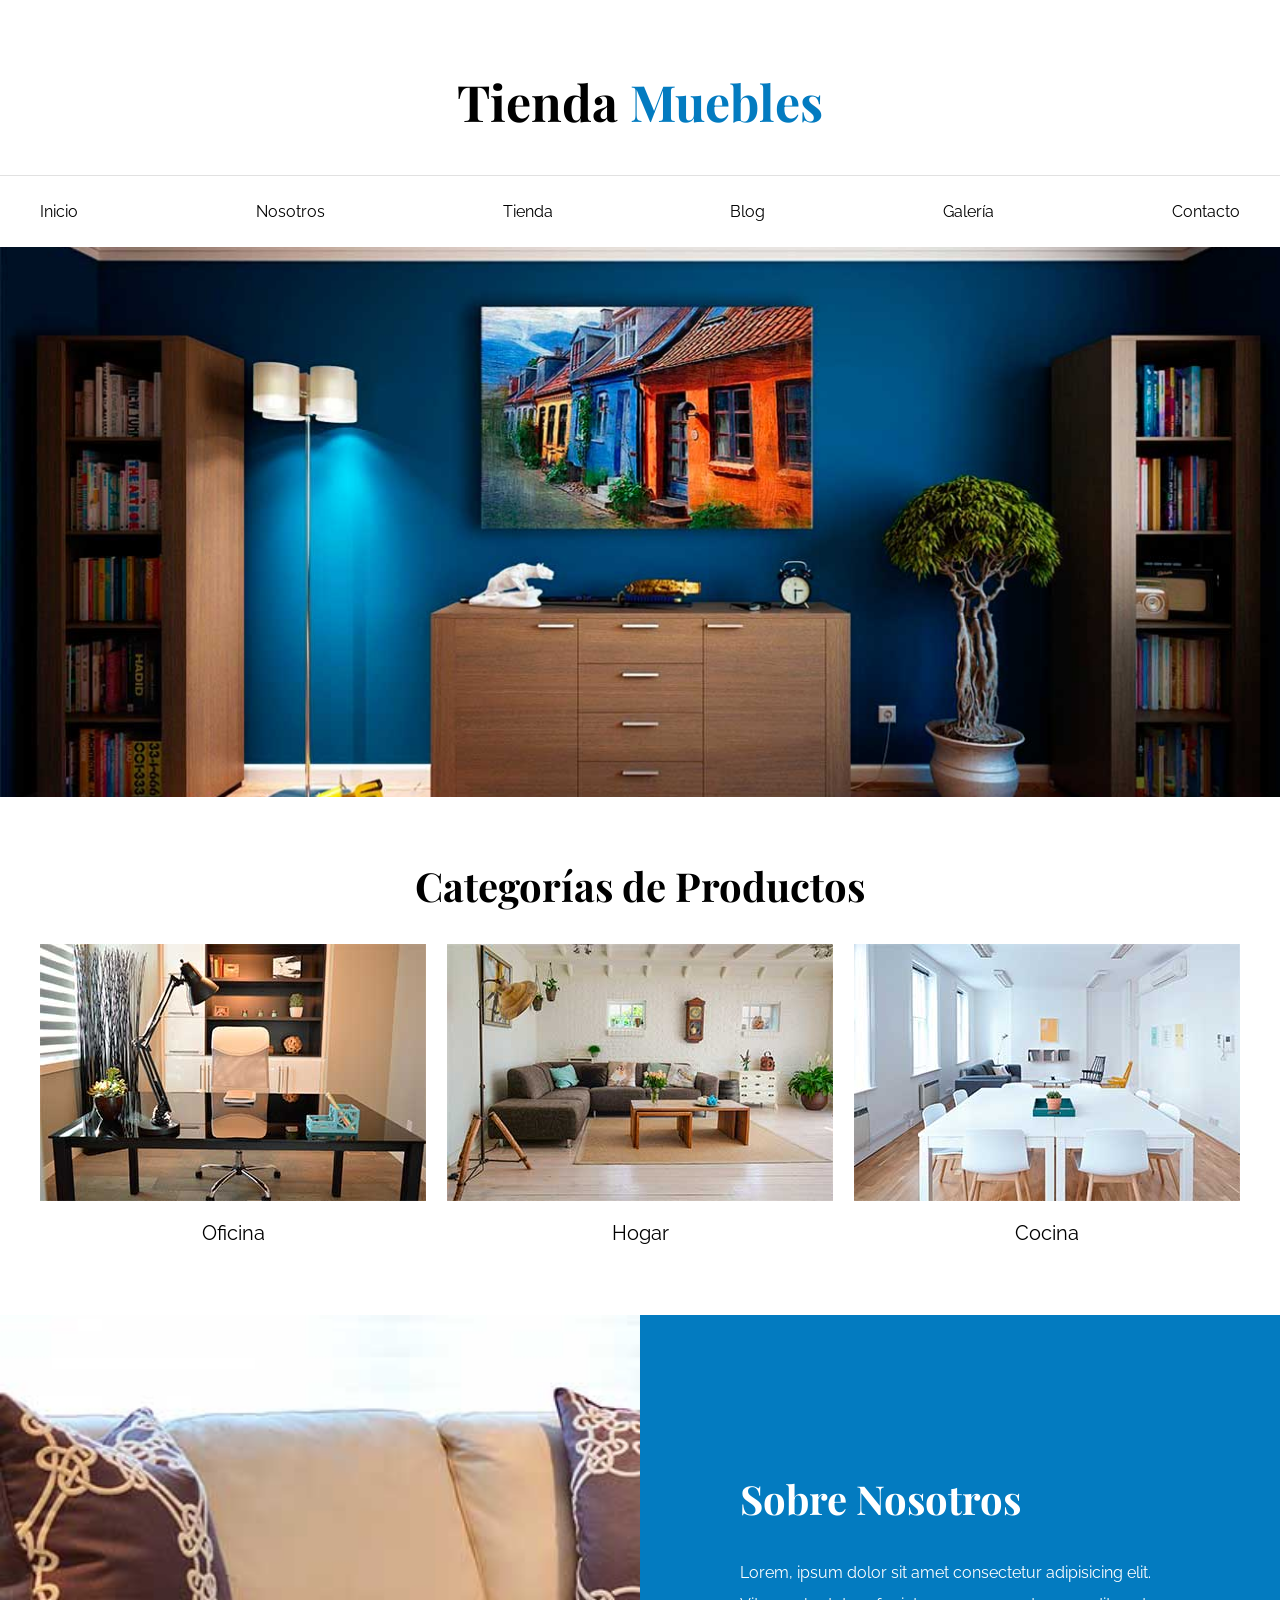
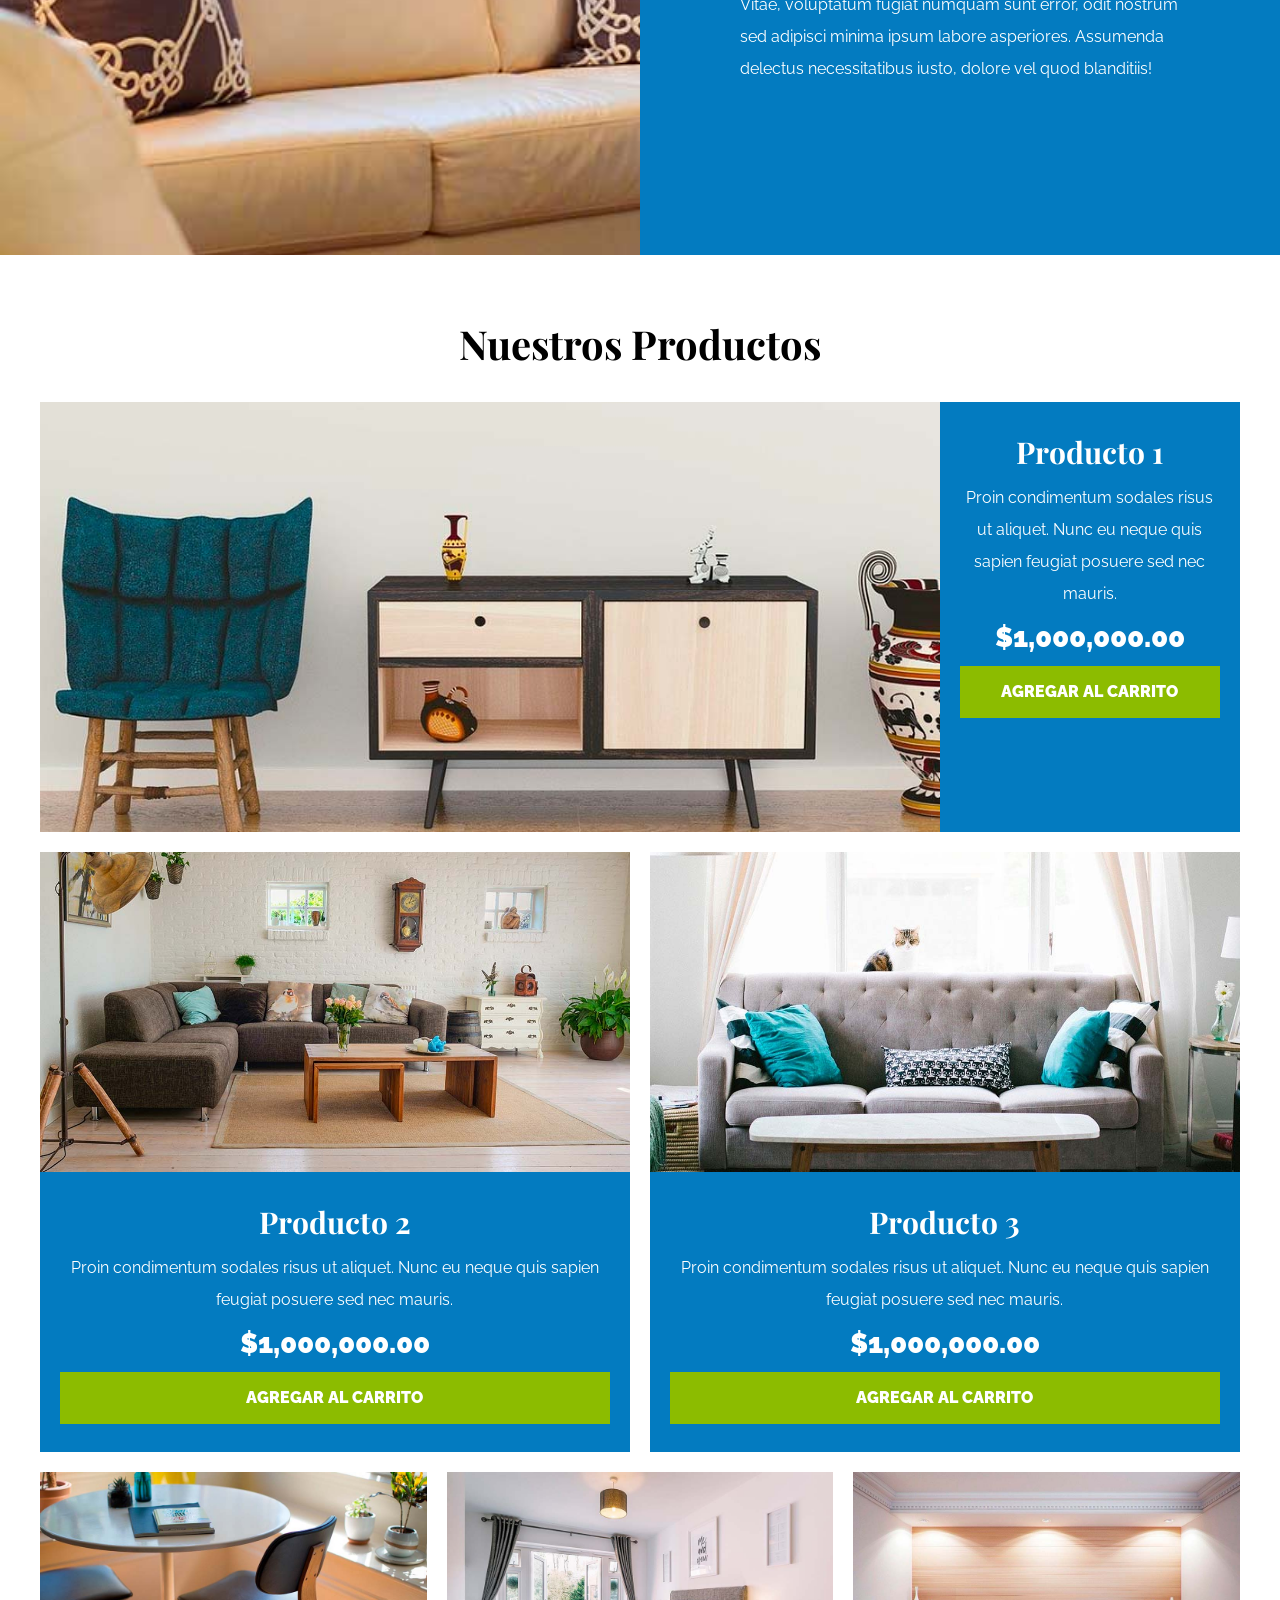
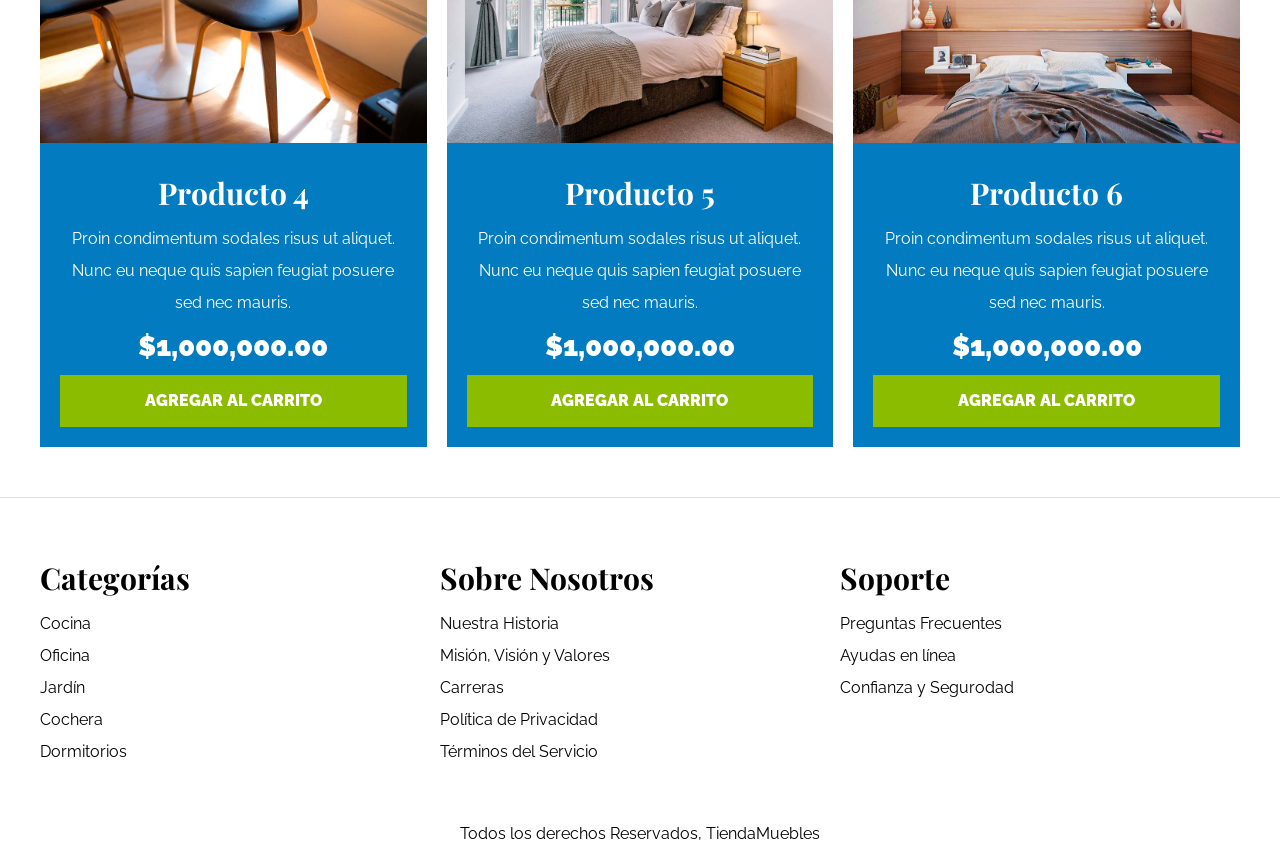
<file: index.html>
<!DOCTYPE html>
<html lang="en">
<head>
    <meta charset="UTF-8">
    <meta name="viewport" content="width=device-width, initial-scale=1.0">
    <link rel="stylesheet" href="style.css">

    <link rel="preconnect" href="https://fonts.googleapis.com">
    <link rel="preconnect" href="https://fonts.gstatic.com" crossorigin>
    <link href="https://fonts.googleapis.com/css2?family=Playfair+Display:ital,wght@0,400..900;1,400..900&family=Raleway:ital,wght@0,100..900;1,100..900&display=swap" rel="stylesheet">

    <link rel="icon" type="image/x-icon" href="img/favicon.ico">
    <title>Ecommerce - Home</title>
</head>
<body>
    <header>
        <div class="nombre-pagina">
            <h1>Tienda <span class="blue-text">Muebles</span></h1>
        </div>
    </header>
    <div class="b-navegacion">
        <nav>
            <ul>
                <li class="list"><a class="link" href="#">Inicio</a></li>
                <li class="list"><a class="link" href="./pages/nosotros.html">Nosotros</a></li>
                <li class="list"><a class="link" href="./pages/tienda.html">Tienda</a></li>
                <li class="list"><a class="link" href="./pages/blog.html">Blog</a></li>
                <li class="list"><a class="link" href="./pages/galeria.html">Galería</a></li>
                <li class="list"><a class="link" href="./pages/contacto.html">Contacto</a></li>
            </ul>
        </nav>
    </div>

    <div class="banner-principal">
    </div>

    <section class="seccion">
        <h2>Categorías de Productos</h2>
        <div class="categorias">
            <div class="categoria-item">
                <img src="./img/categoria1.jpg" alt="">
                <a class="link" href="#">Oficina</a>
            </div>
            <div class="categoria-item">
                <img src="./img/categoria2.jpg" alt="">
                <a class="link" href="#">Hogar</a>
            </div>
            <div class="categoria-item">
                <img src="./img/categoria3.jpg" alt="">
                <a class="link" href="#">Cocina</a>
            </div>
        </div>
    </section>

    <section class="seccion-nosotros">
        <div></div>
        <div class="sobre-nosotros">
            <div class="sobre-nosotros-texto">
                <h2>Sobre Nosotros</h2>
                <p>Lorem, ipsum dolor sit amet consectetur adipisicing elit. Vitae, voluptatum fugiat numquam sunt error, odit nostrum sed adipisci minima ipsum labore asperiores. Assumenda delectus necessitatibus iusto, dolore vel quod blanditiis!</p>
            </div>
        </div>
    </section>

    <section class="seccion">
        <h2>Nuestros Productos</h2>
        <div class="productos">
            <div class="product-1 product-hor">
                <img src="./img/producto1.jpg" alt="">
                <div class="blue-box">
                    <h3>Producto 1</h3>
                    <p>Proin condimentum sodales risus ut aliquet. Nunc eu neque quis sapien feugiat posuere sed nec mauris.</p>
                    <p class="precio">$1,000,000.00</p>
                    <a class="link agregar-carrito-btn" href="#">AGREGAR AL CARRITO</a>
                </div>
            </div>

            <div class="product-2 product-ver">
                <div class="img-prod">
                    <img src="./img/producto2.jpg" alt="">
                </div>

                <div class="blue-box">
                    <h3>Producto 2</h3>
                    <p>Proin condimentum sodales risus ut aliquet. Nunc eu neque quis sapien feugiat posuere sed nec mauris.</p>
                    <p class="precio">$1,000,000.00</p>
                    <a class="link agregar-carrito-btn" href="#">AGREGAR AL CARRITO</a>
                </div>
            </div>

            <div class="product-3 product-ver">
                <div>
                    <img src="./img/producto3.jpg" alt="">
                </div>

                <div class="blue-box">
                    <h3>Producto 3</h3>
                    <p>Proin condimentum sodales risus ut aliquet. Nunc eu neque quis sapien feugiat posuere sed nec mauris.</p>
                    <p class="precio">$1,000,000.00</p>
                    <a class="link agregar-carrito-btn" href="#">AGREGAR AL CARRITO</a>
                </div>
            </div>

            <div class="product-4">
                <div>
                    <img src="./img/producto4.jpg" alt="">
                </div>

                <div class="blue-box">
                    <h3>Producto 4</h3>
                    <p>Proin condimentum sodales risus ut aliquet. Nunc eu neque quis sapien feugiat posuere sed nec mauris.</p>
                    <p class="precio">$1,000,000.00</p>
                    <a class="link agregar-carrito-btn" href="#">AGREGAR AL CARRITO</a>
                </div>
            </div>

            <div class="product-5">
                <div>
                    <img src="./img/producto5.jpg" alt="">
                </div>
                <div class="blue-box">
                    <h3>Producto 5</h3>
                    <p>Proin condimentum sodales risus ut aliquet. Nunc eu neque quis sapien feugiat posuere sed nec mauris.</p>
                    <p class="precio">$1,000,000.00</p>
                    <a class="link agregar-carrito-btn" href="#">AGREGAR AL CARRITO</a>
                </div>
            </div>
            
            <div class="product-6">
                <div>
                    <img src="./img/producto6.jpg" alt="">
                </div>
                <div class="blue-box">
                    <h3>Producto 6</h3>
                    <p>Proin condimentum sodales risus ut aliquet. Nunc eu neque quis sapien feugiat posuere sed nec mauris.</p>
                    <p class="precio">$1,000,000.00</p>
                    <a class="link agregar-carrito-btn" href="#">AGREGAR AL CARRITO</a>
                </div>
            </div>
        </div>
    </section>

    <footer>
        <div>
            <div>
                <h3>Categorías</h3>
                <ul>
                    <li class="list"><a class="link" href="#">Cocina</a></li>
                    <li class="list"><a class="link" href="#">Oficina</a></li>
                    <li class="list"><a class="link" href="#">Jardín</a></li>
                    <li class="list"><a class="link" href="#">Cochera</a></li>
                    <li class="list"><a class="link" href="#">Dormitorios</a></li>
                </ul>
            </div>
            <div>
                <h3>Sobre Nosotros</h3>
                <ul>
                    <li class="list"><a class="link" href="#">Nuestra Historia</a></li>
                    <li class="list"><a class="link" href="#">Misión, Visión y Valores</a></li>
                    <li class="list"><a class="link" href="#">Carreras</a></li>
                    <li class="list"><a class="link" href="#">Política de Privacidad</a></li>
                    <li class="list"><a class="link" href="#">Términos del Servicio</a></li>
                </ul>
            </div>
            <div>
                <h3>Soporte</h3>
                <ul>
                    <li class="list"><a class="link" href="#">Preguntas Frecuentes</a></li>
                    <li class="list"><a class="link" href="#">Ayudas en línea</a></li>
                    <li class="list"><a class="link" href="#">Confianza y Segurodad</a></li>
                </ul>
            </div>
        </div>
        <div class="rights">
            <p>Todos los derechos Reservados, TiendaMuebles</p>
        </div>
    </footer>
</body>
</html>
</file>
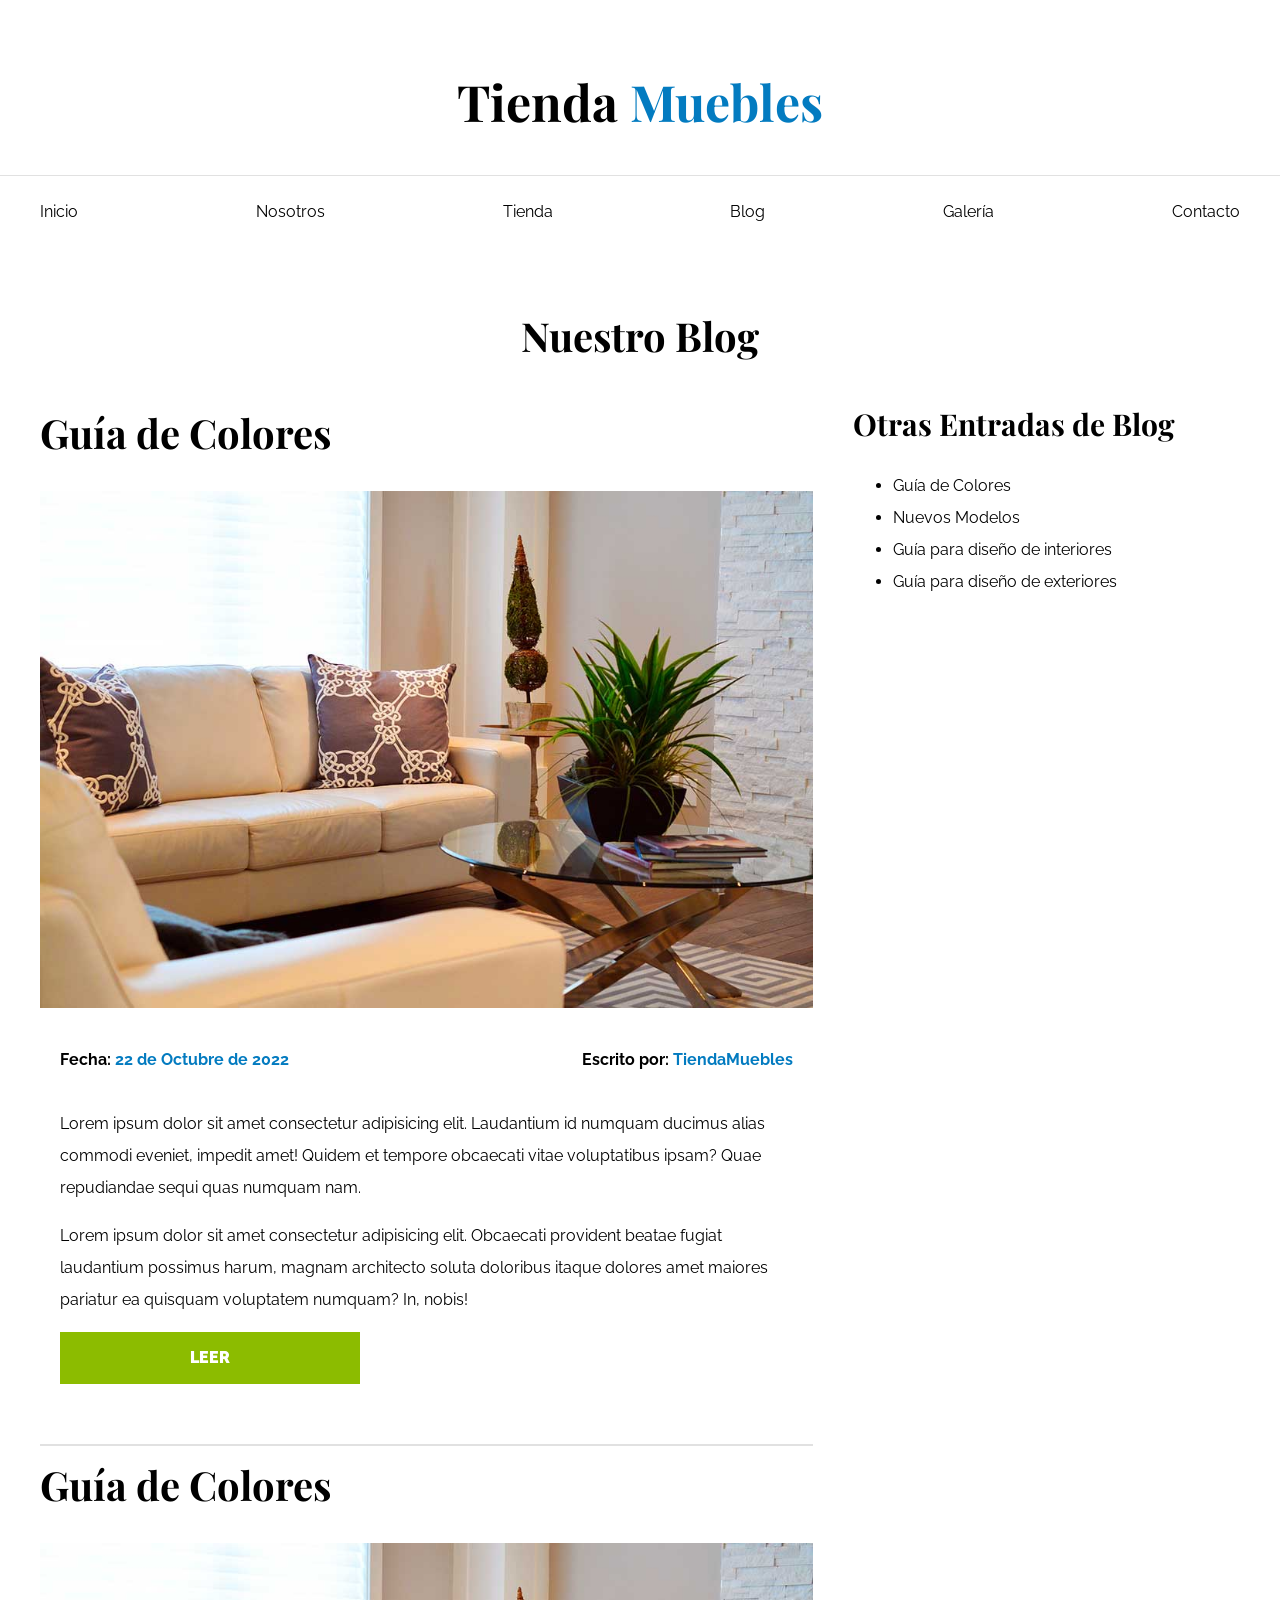
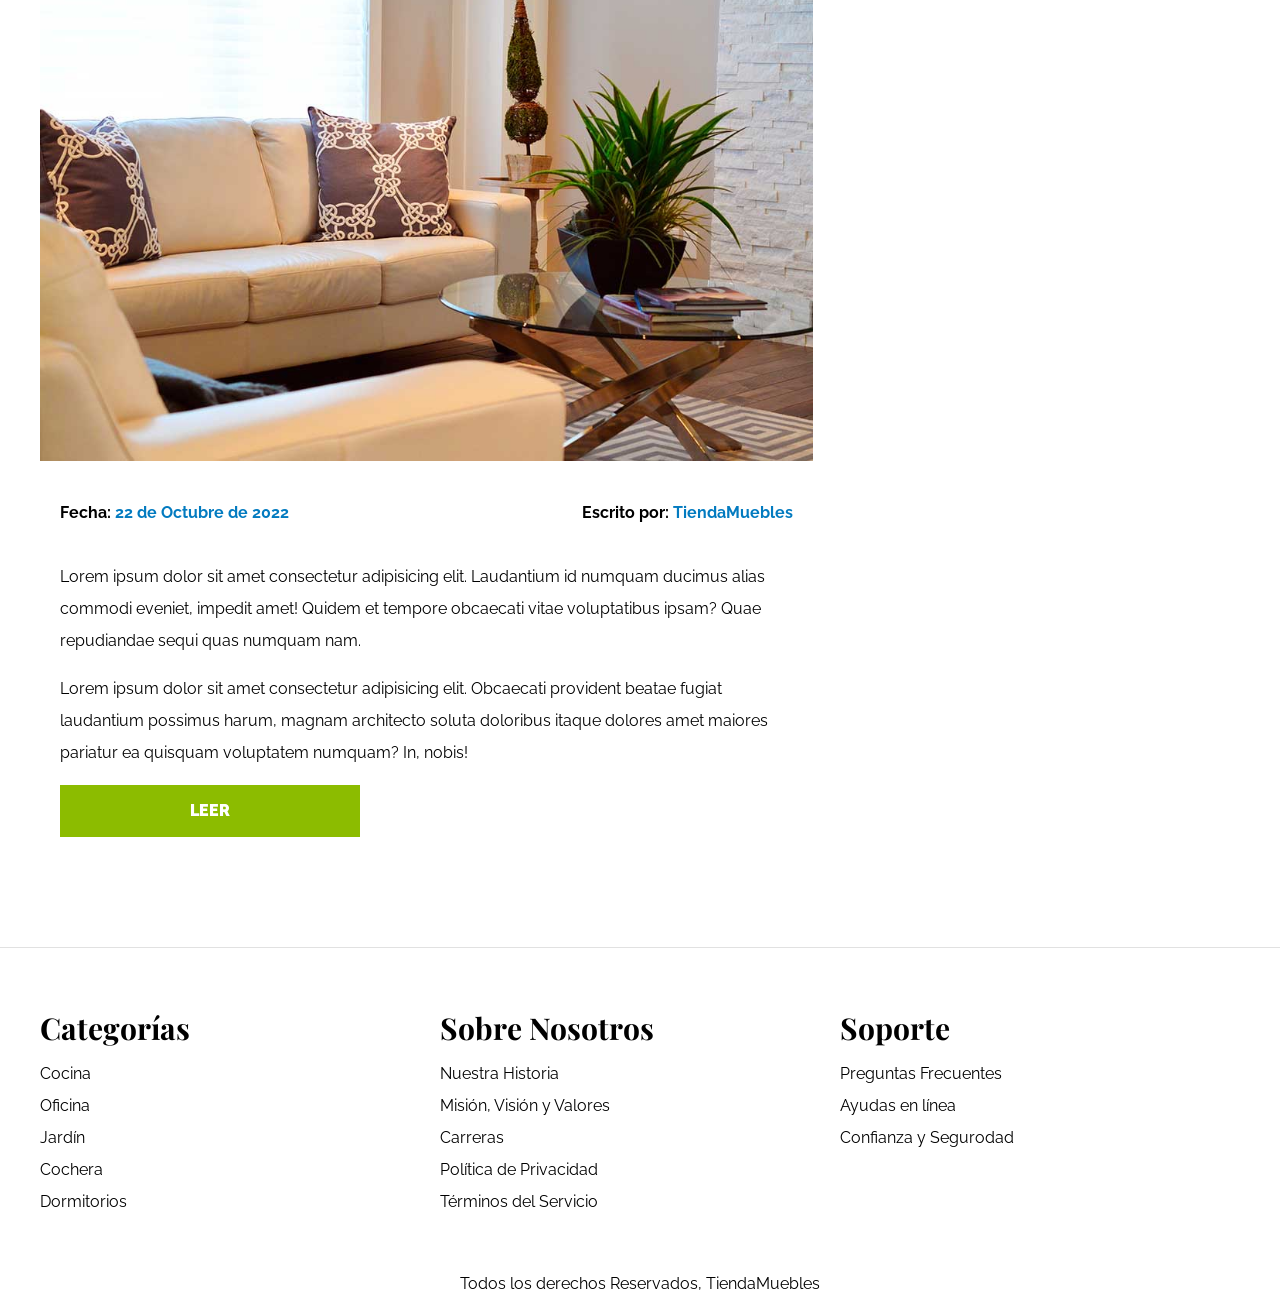
<file: pages/blog.html>
<!DOCTYPE html>
<html lang="en">
<head>
    <meta charset="UTF-8">
    <meta name="viewport" content="width=device-width, initial-scale=1.0">
    <link rel="stylesheet" href="../style.css">

    <link rel="preconnect" href="https://fonts.googleapis.com">
    <link rel="preconnect" href="https://fonts.gstatic.com" crossorigin>
    <link href="https://fonts.googleapis.com/css2?family=Playfair+Display:ital,wght@0,400..900;1,400..900&family=Raleway:ital,wght@0,100..900;1,100..900&display=swap" rel="stylesheet">

    <link rel="icon" type="image/x-icon" href="../img/favicon.ico">
    <title>Ecommerce - Home</title>
</head>
<body>
    <header>
        <div class="nombre-pagina">
            <h1>Tienda <span class="blue-text">Muebles</span></h1>
        </div>
    </header>
    <div class="b-navegacion">
        <nav>
            <ul>
                <li class="list"><a class="link" href="../index.html">Inicio</a></li>
                <li class="list"><a class="link" href="nosotros.html">Nosotros</a></li>
                <li class="list"><a class="link" href="tienda.html">Tienda</a></li>
                <li class="list"><a class="link" href="blog.html">Blog</a></li>
                <li class="list"><a class="link" href="galeria.html">Galería</a></li>
                <li class="list"><a class="link" href="contacto.html">Contacto</a></li>
            </ul>
        </nav>
    </div>
<!-- INICIO DE CONTENIDO -->
    
    <section class="seccion">
        <h2>Nuestro Blog</h2>
        <div class="blog">
            <div>
                <article class="articulo-blog">
                    <h2>Guía de Colores</h2>
                    <img src="../img/nosotros.jpg" alt="">
                    <div class="articulo-texto">
                        <div class="creditos">
                            <p>Fecha: <span class="blue-text">22 de Octubre de 2022</span></p>
                            <p>Escrito por: <span class="blue-text">TiendaMuebles</span></p>
                        </div>
                        <p>Lorem ipsum dolor sit amet consectetur adipisicing elit. Laudantium id numquam ducimus alias commodi eveniet, impedit amet! Quidem et tempore obcaecati vitae voluptatibus ipsam? Quae repudiandae sequi quas numquam nam.</p>
                        <p>Lorem ipsum dolor sit amet consectetur adipisicing elit. Obcaecati provident beatae fugiat laudantium possimus harum, magnam architecto soluta doloribus itaque dolores amet maiores pariatur ea quisquam voluptatem numquam? In, nobis!</p>
                        <a class="link agregar-carrito-btn" href="#">LEER</a>
                    </div>
                </article>
                <article class="articulo-blog">
                    <h2>Guía de Colores</h2>
                    <img src="../img/nosotros.jpg" alt="">
                    <div class="articulo-texto">
                        <div class="creditos">
                            <p>Fecha: <span class="blue-text">22 de Octubre de 2022</span></p>
                            <p>Escrito por: <span class="blue-text">TiendaMuebles</span></p>
                        </div>
                        <p>Lorem ipsum dolor sit amet consectetur adipisicing elit. Laudantium id numquam ducimus alias commodi eveniet, impedit amet! Quidem et tempore obcaecati vitae voluptatibus ipsam? Quae repudiandae sequi quas numquam nam.</p>
                        <p>Lorem ipsum dolor sit amet consectetur adipisicing elit. Obcaecati provident beatae fugiat laudantium possimus harum, magnam architecto soluta doloribus itaque dolores amet maiores pariatur ea quisquam voluptatem numquam? In, nobis!</p>
                        <a class="link agregar-carrito-btn" href="#">LEER</a>
                    </div>
                </article>
            </div>
            <aside>
                <h3>Otras Entradas de Blog</h3>
                <ul>
                    <li><a class="link" href="#">Guía de Colores</a></li>
                    <li><a class="link" href="#">Nuevos Modelos</a></li>
                    <li><a class="link" href="#">Guía para diseño de interiores</a></li>
                    <li><a class="link" href="#">Guía para diseño de exteriores</a></li>
                </ul>
            </aside>
        </div>
    </section>

<!-- FIN DE CONTENIDO -->
    <footer>
        <div>
            <div>
                <h3>Categorías</h3>
                <ul>
                    <li class="list"><a class="link" href="#">Cocina</a></li>
                    <li class="list"><a class="link" href="#">Oficina</a></li>
                    <li class="list"><a class="link" href="#">Jardín</a></li>
                    <li class="list"><a class="link" href="#">Cochera</a></li>
                    <li class="list"><a class="link" href="#">Dormitorios</a></li>
                </ul>
            </div>
            <div>
                <h3>Sobre Nosotros</h3>
                <ul>
                    <li class="list"><a class="link" href="#">Nuestra Historia</a></li>
                    <li class="list"><a class="link" href="#">Misión, Visión y Valores</a></li>
                    <li class="list"><a class="link" href="#">Carreras</a></li>
                    <li class="list"><a class="link" href="#">Política de Privacidad</a></li>
                    <li class="list"><a class="link" href="#">Términos del Servicio</a></li>
                </ul>
            </div>
            <div>
                <h3>Soporte</h3>
                <ul>
                    <li class="list"><a class="link" href="#">Preguntas Frecuentes</a></li>
                    <li class="list"><a class="link" href="#">Ayudas en línea</a></li>
                    <li class="list"><a class="link" href="#">Confianza y Segurodad</a></li>
                </ul>
            </div>
        </div>
        <div class="rights">
            <p>Todos los derechos Reservados, TiendaMuebles</p>
        </div>
    </footer>
</body>
</html>
</file>
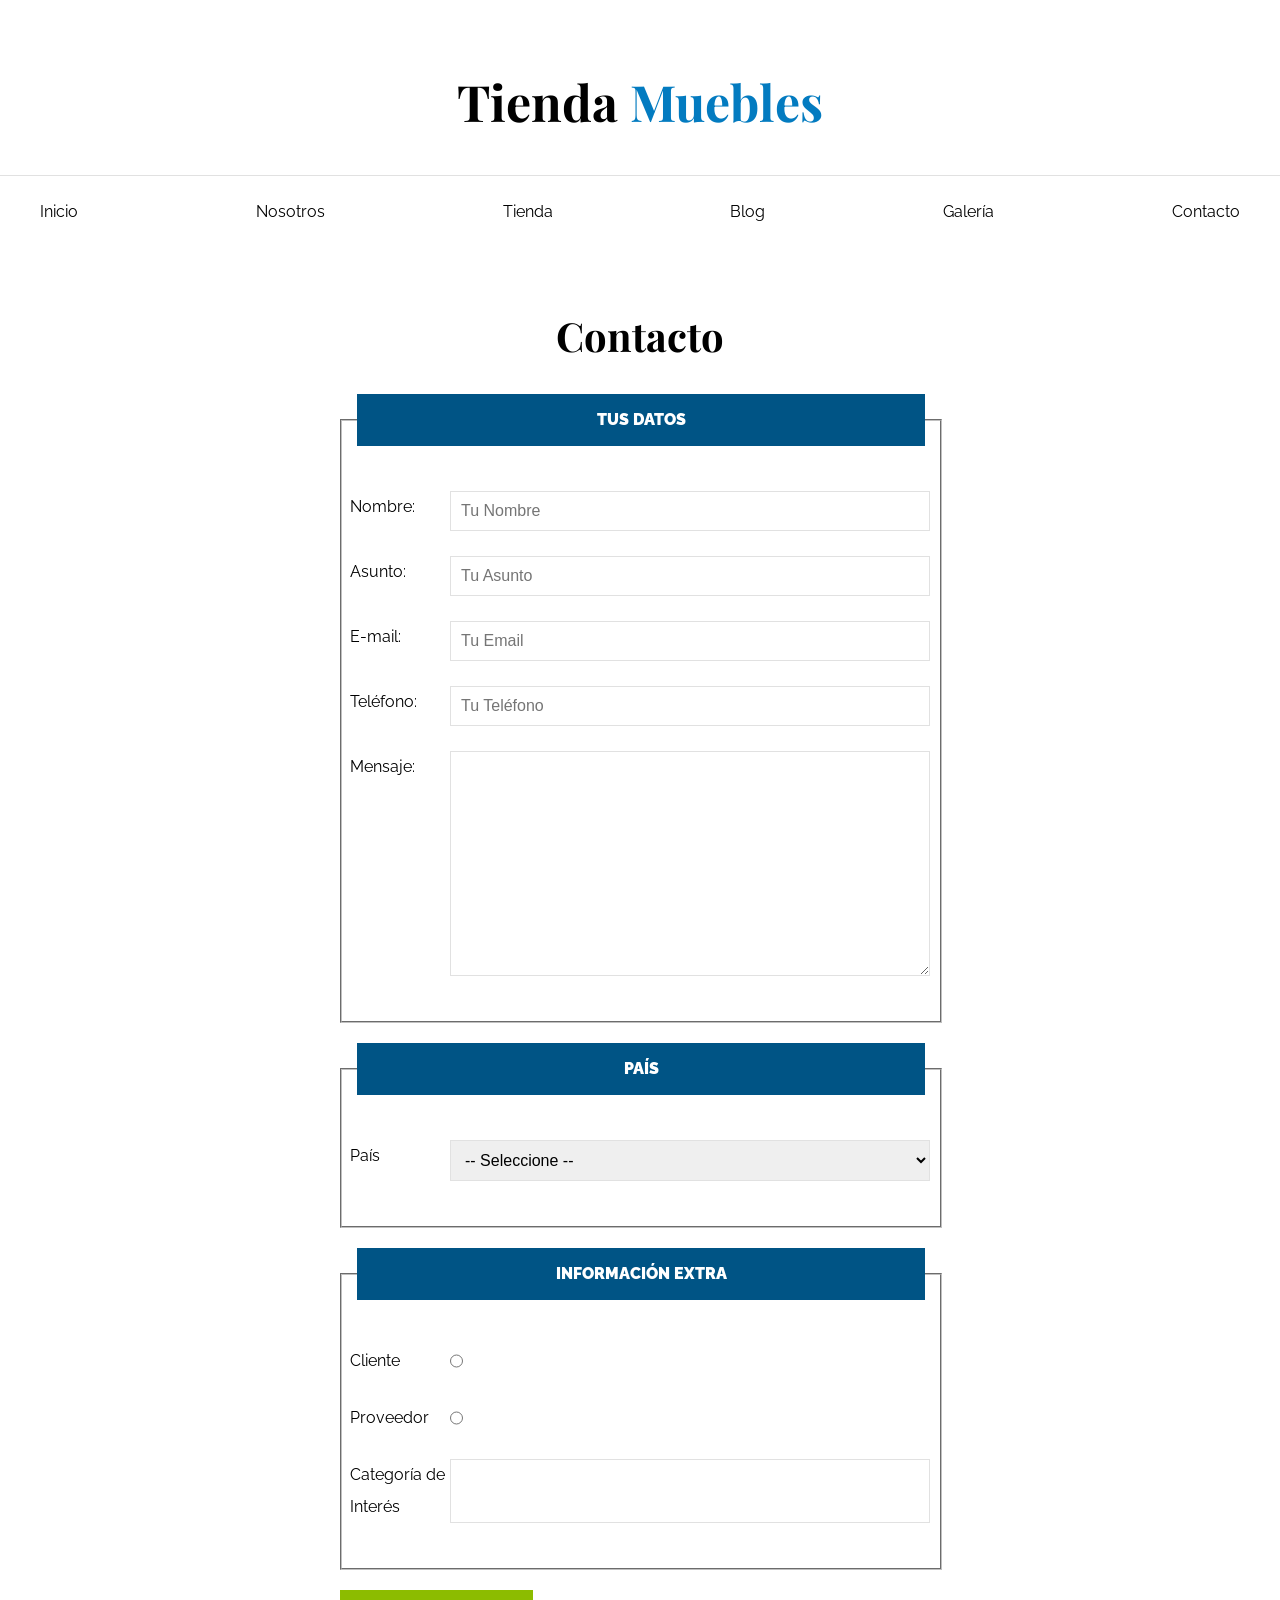
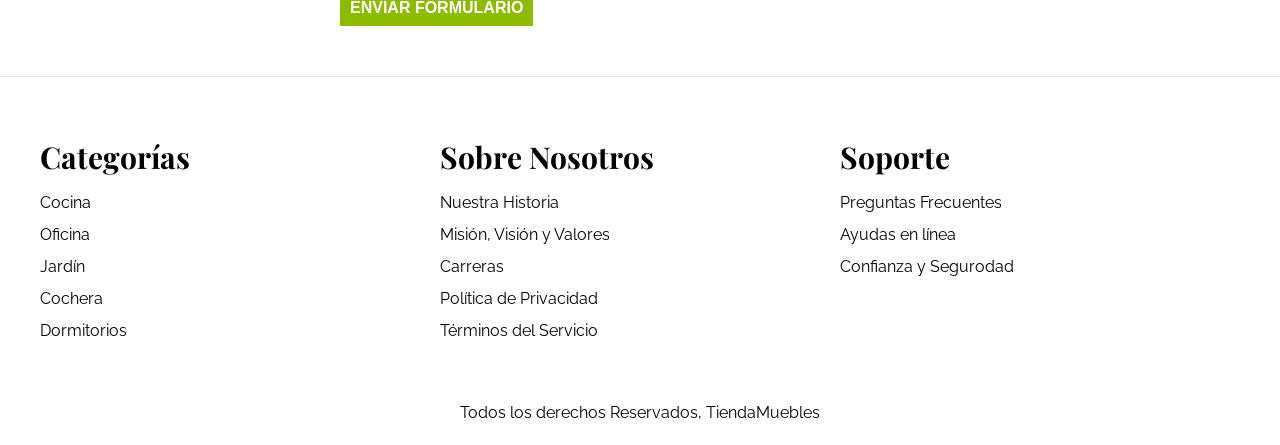
<file: pages/contacto.html>
<!DOCTYPE html>
<html lang="en">
<head>
    <meta charset="UTF-8">
    <meta name="viewport" content="width=device-width, initial-scale=1.0">
    <link rel="stylesheet" href="../style.css">

    <link rel="preconnect" href="https://fonts.googleapis.com">
    <link rel="preconnect" href="https://fonts.gstatic.com" crossorigin>
    <link href="https://fonts.googleapis.com/css2?family=Playfair+Display:ital,wght@0,400..900;1,400..900&family=Raleway:ital,wght@0,100..900;1,100..900&display=swap" rel="stylesheet">

    <link rel="icon" type="image/x-icon" href="../img/favicon.ico">
    <title>Ecommerce - Home</title>
</head>
<body>
    <header>
        <div class="nombre-pagina">
            <h1>Tienda <span class="blue-text">Muebles</span></h1>
        </div>
    </header>
    <div class="b-navegacion">
        <nav>
            <ul>
                <li class="list"><a class="link" href="../index.html">Inicio</a></li>
                <li class="list"><a class="link" href="nosotros.html">Nosotros</a></li>
                <li class="list"><a class="link" href="tienda.html">Tienda</a></li>
                <li class="list"><a class="link" href="blog.html">Blog</a></li>
                <li class="list"><a class="link" href="galeria.html">Galería</a></li>
                <li class="list"><a class="link" href="contacto.html">Contacto</a></li>
            </ul>
        </nav>
    </div>
<!-- INICIO DE CONTENIDO -->
    
    <section class="seccion">
        <h2>Contacto</h2>
        <form class="form-contactanos" action="">
            <!-- FIELDSET SIRVE PARA SEPARAR UN FORMULARIO EN VARIAS PARTES -->
            <fieldset>
                <!-- LEGEND SIRVE PARA PONERLE UN TITULO A CADA PARTE DEL FORMULARIO SEPARADA POR EL FIELDSET -->
                <legend>TUS DATOS</legend>
                <div>
                <label for="nombre">Nombre: </label>
                <input type="text" id="nombre" placeholder="Tu Nombre">
                </div>

                <div>
                <label for="asunto">Asunto: </label>
                <input type="text" id="asunto" placeholder="Tu Asunto">
                </div>

                <div>
                <label for="e-mail">E-mail: </label>
                <input type="text" id="e-mail" placeholder="Tu Email">
                </div>

                <div>
                <label for="telef">Teléfono: </label>
                <input type="text" id="telef" placeholder="Tu Teléfono">
                </div>

                <div>
                <label for="mensaje">Mensaje: </label>
                <textarea name="mensaje" id="mensaje"></textarea>
                </div>
            </fieldset>


            <fieldset>
                <!-- LEGEND SIRVE PARA PONERLE UN TITULO A CADA PARTE DEL FORMULARIO SEPARADA POR EL FIELDSET -->
                <legend>PAÍS</legend>
                <div>
                <label for="pais">País </label>
                <select name="pais" id="pais">
                    <option value="" selected>-- Seleccione --</option>
                    <option value="Mexico">México</option>
                    <option value="Peru">Perú</option>
                    <option value="Colombia">Colombia</option>
                    <option value="Argentina">Argentina</option>
                    <option value="España">España</option>
                    <option value="Chile">Chile</option>
                </select>
                </div>
            </fieldset>


            <fieldset>
                <!-- LEGEND SIRVE PARA PONERLE UN TITULO A CADA PARTE DEL FORMULARIO SEPARADA POR EL FIELDSET -->
                <legend>INFORMACIÓN EXTRA</legend>
                <div>
                <label for="cliente">Cliente </label>
                <input type="radio" id="cliente" name="tipo-persona">
                </div>

                <div>
                <label for="proveedor">Proveedor </label>
                <input type="radio" id="proveedor" name="tipo-persona">
                </div>

                <div>
                <label for="catego-interes">Categoría de Interés </label>
                <input type="text" list="intereses" id="catego-interes" name="catego-interes">
                <datalist id="intereses">
                    <option value="Cocina"></option>
                    <option value="Exterior"></option>
                    <option value="Recamaras"></option>
                    <option value="Oficina"></option>
                    <option value="Televisión"></option>
                </datalist>
                </div>
            </fieldset>
            <button type="submit" class="agregar-carrito-btn">ENVIAR FORMULARIO</button>
        </form>
    </section>

<!-- FIN DE CONTENIDO -->
    <footer>
        <div>
            <div>
                <h3>Categorías</h3>
                <ul>
                    <li class="list"><a class="link" href="#">Cocina</a></li>
                    <li class="list"><a class="link" href="#">Oficina</a></li>
                    <li class="list"><a class="link" href="#">Jardín</a></li>
                    <li class="list"><a class="link" href="#">Cochera</a></li>
                    <li class="list"><a class="link" href="#">Dormitorios</a></li>
                </ul>
            </div>
            <div>
                <h3>Sobre Nosotros</h3>
                <ul>
                    <li class="list"><a class="link" href="#">Nuestra Historia</a></li>
                    <li class="list"><a class="link" href="#">Misión, Visión y Valores</a></li>
                    <li class="list"><a class="link" href="#">Carreras</a></li>
                    <li class="list"><a class="link" href="#">Política de Privacidad</a></li>
                    <li class="list"><a class="link" href="#">Términos del Servicio</a></li>
                </ul>
            </div>
            <div>
                <h3>Soporte</h3>
                <ul>
                    <li class="list"><a class="link" href="#">Preguntas Frecuentes</a></li>
                    <li class="list"><a class="link" href="#">Ayudas en línea</a></li>
                    <li class="list"><a class="link" href="#">Confianza y Segurodad</a></li>
                </ul>
            </div>
        </div>
        <div class="rights">
            <p>Todos los derechos Reservados, TiendaMuebles</p>
        </div>
    </footer>
</body>
</html>
</file>
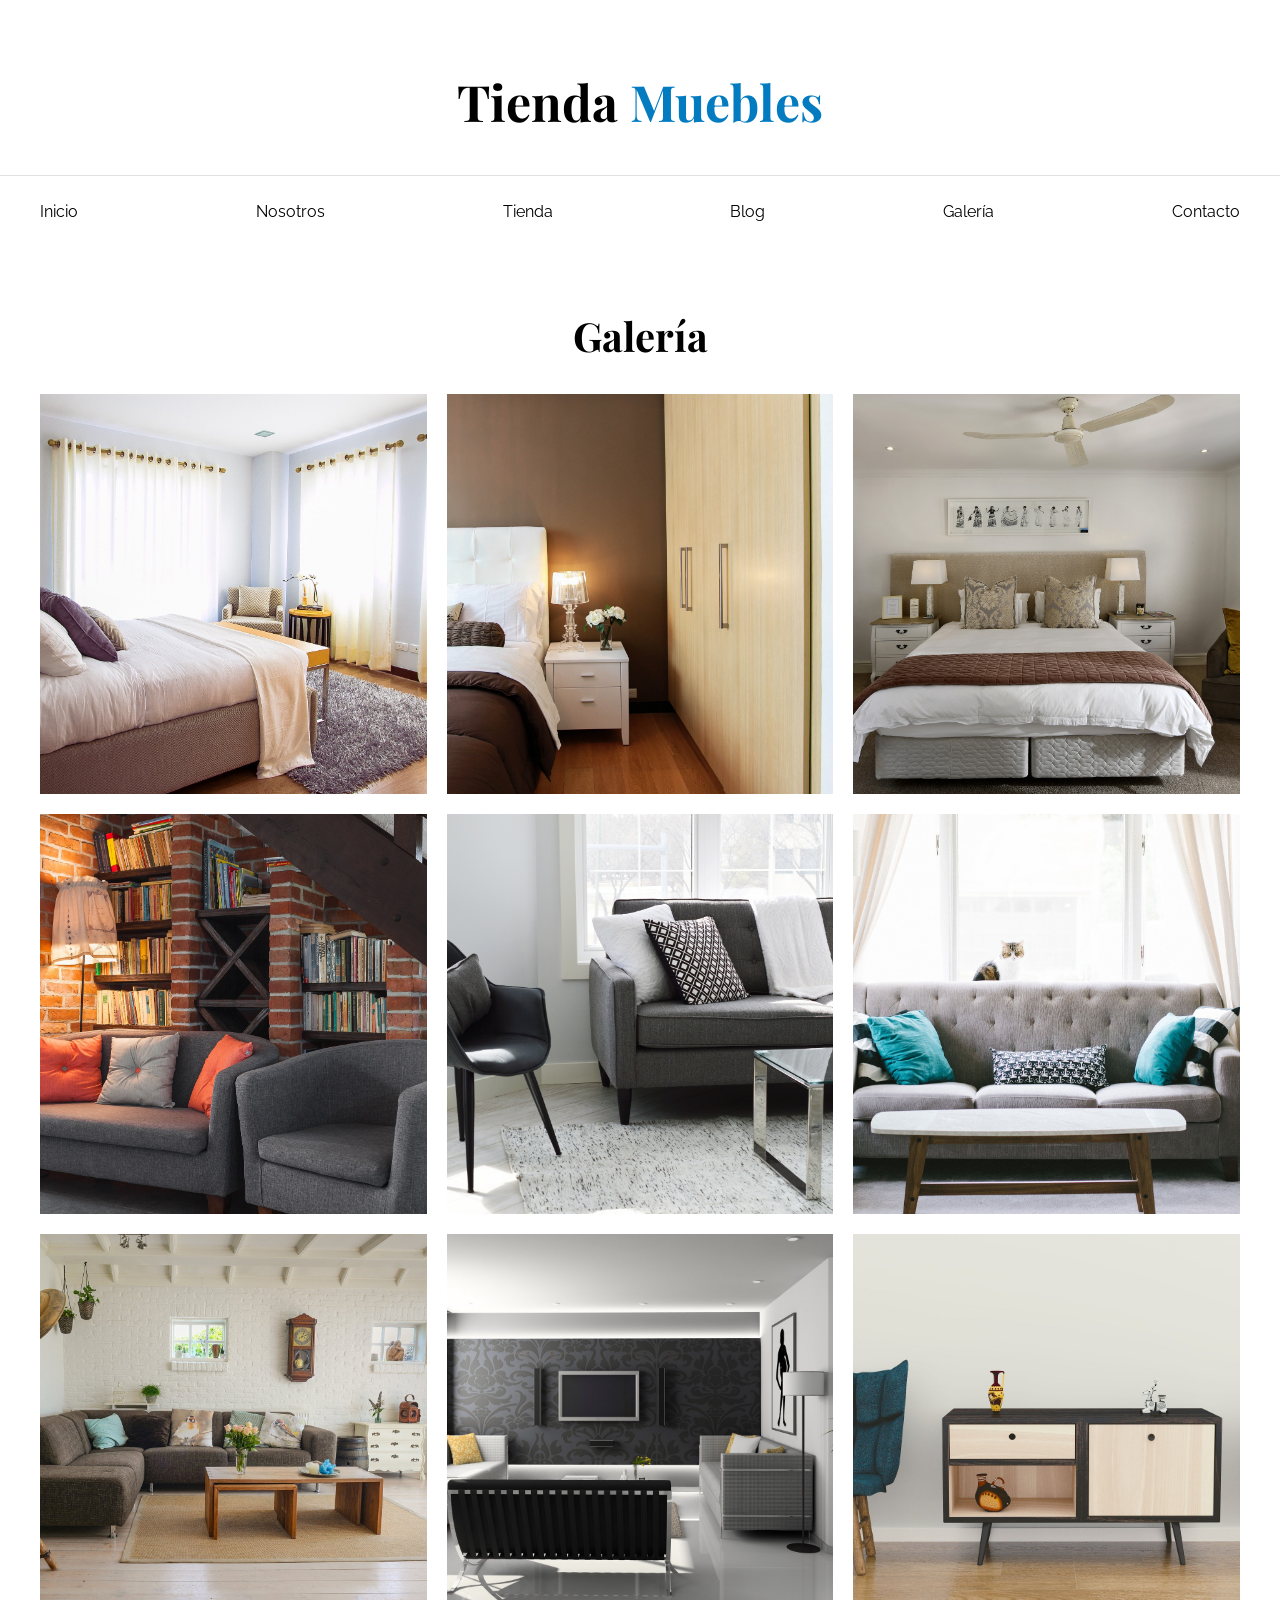
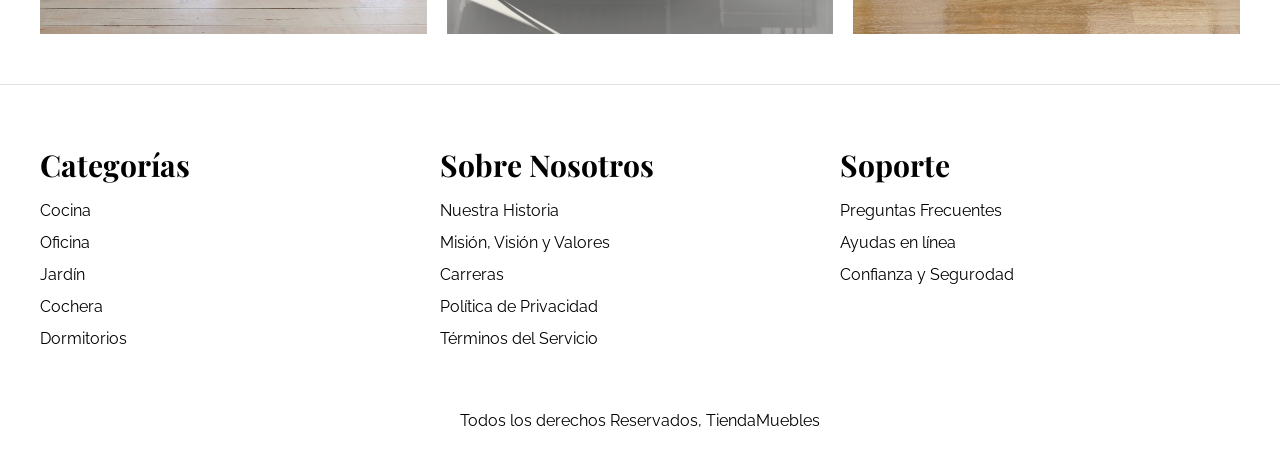
<file: pages/galeria.html>
<!DOCTYPE html>
<html lang="en">
<head>
    <meta charset="UTF-8">
    <meta name="viewport" content="width=device-width, initial-scale=1.0">
    <link rel="stylesheet" href="../style.css">

    <link rel="preconnect" href="https://fonts.googleapis.com">
    <link rel="preconnect" href="https://fonts.gstatic.com" crossorigin>
    <link href="https://fonts.googleapis.com/css2?family=Playfair+Display:ital,wght@0,400..900;1,400..900&family=Raleway:ital,wght@0,100..900;1,100..900&display=swap" rel="stylesheet">

    <link rel="icon" type="image/x-icon" href="../img/favicon.ico">
    <title>Ecommerce - Home</title>
</head>
<body>
    <header>
        <div class="nombre-pagina">
            <h1>Tienda <span class="blue-text">Muebles</span></h1>
        </div>
    </header>
    <div class="b-navegacion">
        <nav>
            <ul>
                <li class="list"><a class="link" href="../index.html">Inicio</a></li>
                <li class="list"><a class="link" href="nosotros.html">Nosotros</a></li>
                <li class="list"><a class="link" href="tienda.html">Tienda</a></li>
                <li class="list"><a class="link" href="blog.html">Blog</a></li>
                <li class="list"><a class="link" href="galeria.html">Galería</a></li>
                <li class="list"><a class="link" href="contacto.html">Contacto</a></li>
            </ul>
        </nav>
    </div>
<!-- INICIO DE CONTENIDO -->
    
    <section class="seccion">
        <h2>Galería</h2>
        <div class="galeria">
            <div>
                <img src="../img/galeria_01.jpg" alt="">
            </div>
            <div>
                <img src="../img/galeria_02.jpg" alt="">
            </div>
            <div>
                <img src="../img/galeria_03.jpg" alt="">
            </div>
            <div>
                <img src="../img/galeria_04.jpg" alt="">
            </div>
            <div>
                <img src="../img/galeria_05.jpg" alt="">
            </div>
            <div>
                <img src="../img/galeria_06.jpg" alt="">
            </div>
            <div>
                <img src="../img/galeria_07.jpg" alt="">
            </div>
            <div>
                <img src="../img/galeria_08.jpg" alt="">
            </div>
            <div>
                <img src="../img/galeria_09.jpg" alt="">
            </div>
        </div>
    </section>

<!-- FIN DE CONTENIDO -->
    <footer>
        <div>
            <div>
                <h3>Categorías</h3>
                <ul>
                    <li class="list"><a class="link" href="#">Cocina</a></li>
                    <li class="list"><a class="link" href="#">Oficina</a></li>
                    <li class="list"><a class="link" href="#">Jardín</a></li>
                    <li class="list"><a class="link" href="#">Cochera</a></li>
                    <li class="list"><a class="link" href="#">Dormitorios</a></li>
                </ul>
            </div>
            <div>
                <h3>Sobre Nosotros</h3>
                <ul>
                    <li class="list"><a class="link" href="#">Nuestra Historia</a></li>
                    <li class="list"><a class="link" href="#">Misión, Visión y Valores</a></li>
                    <li class="list"><a class="link" href="#">Carreras</a></li>
                    <li class="list"><a class="link" href="#">Política de Privacidad</a></li>
                    <li class="list"><a class="link" href="#">Términos del Servicio</a></li>
                </ul>
            </div>
            <div>
                <h3>Soporte</h3>
                <ul>
                    <li class="list"><a class="link" href="#">Preguntas Frecuentes</a></li>
                    <li class="list"><a class="link" href="#">Ayudas en línea</a></li>
                    <li class="list"><a class="link" href="#">Confianza y Segurodad</a></li>
                </ul>
            </div>
        </div>
        <div class="rights">
            <p>Todos los derechos Reservados, TiendaMuebles</p>
        </div>
    </footer>
</body>
</html>
</file>
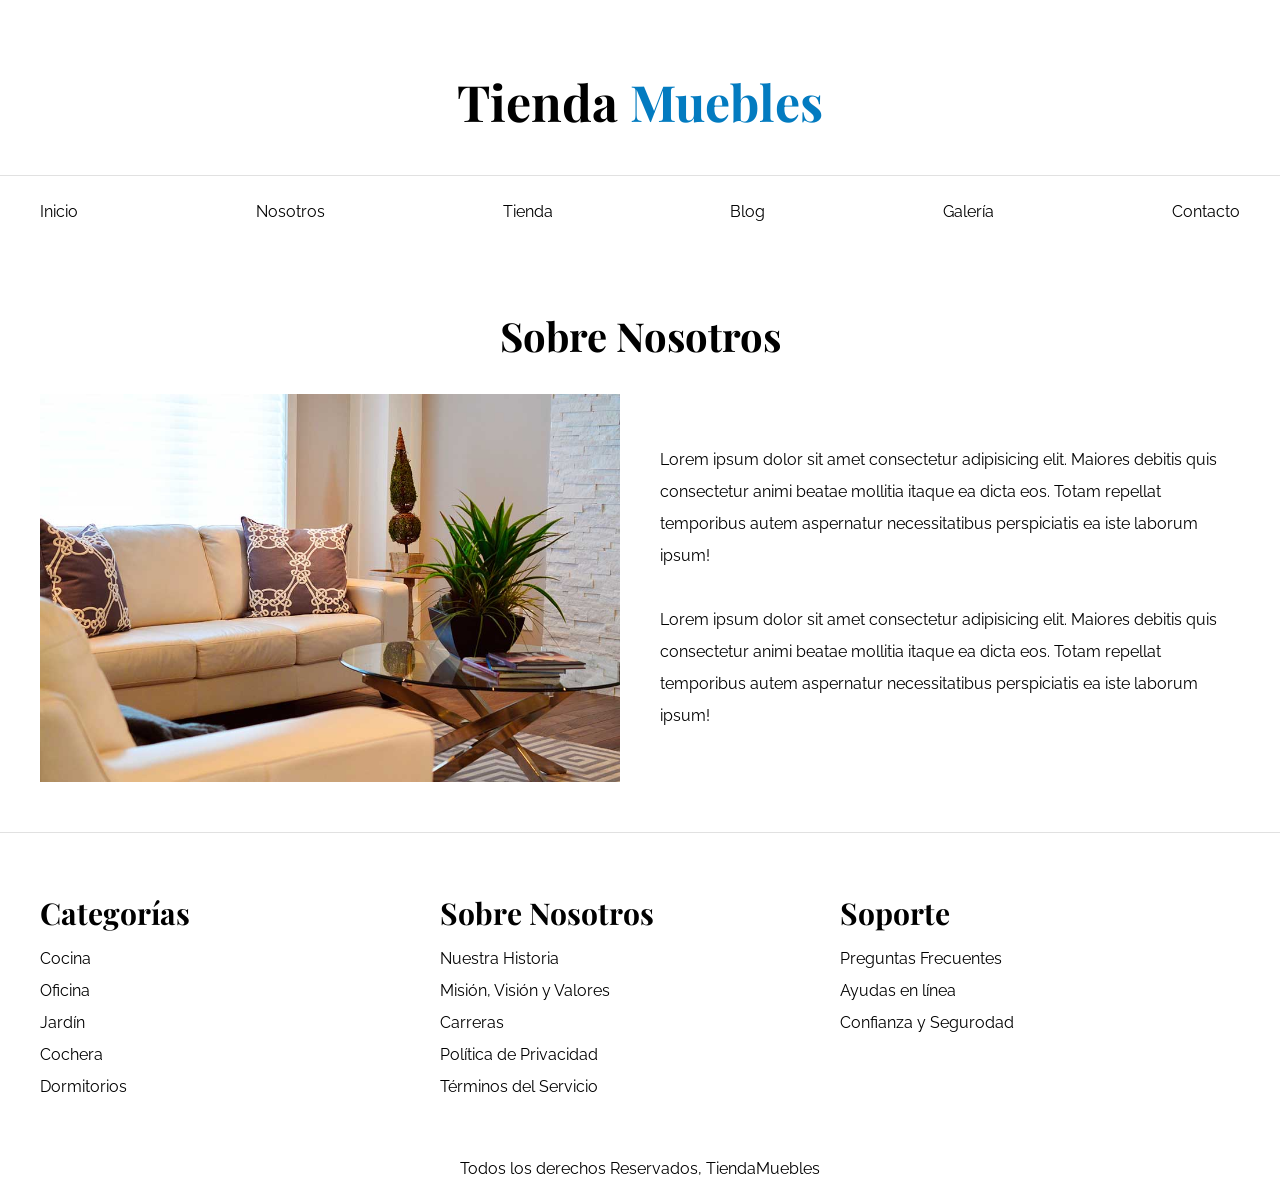
<file: pages/nosotros.html>
<!DOCTYPE html>
<html lang="en">
<head>
    <meta charset="UTF-8">
    <meta name="viewport" content="width=device-width, initial-scale=1.0">
    <link rel="stylesheet" href="../style.css">

    <link rel="preconnect" href="https://fonts.googleapis.com">
    <link rel="preconnect" href="https://fonts.gstatic.com" crossorigin>
    <link href="https://fonts.googleapis.com/css2?family=Playfair+Display:ital,wght@0,400..900;1,400..900&family=Raleway:ital,wght@0,100..900;1,100..900&display=swap" rel="stylesheet">

    <link rel="icon" type="image/x-icon" href="../img/favicon.ico">
    <title>Ecommerce - Home</title>
</head>
<body>
    <header>
        <div class="nombre-pagina">
            <h1>Tienda <span class="blue-text">Muebles</span></h1>
        </div>
    </header>
    <div class="b-navegacion">
        <nav>
            <ul>
                <li class="list"><a class="link" href="../index.html">Inicio</a></li>
                <li class="list"><a class="link" href="nosotros.html">Nosotros</a></li>
                <li class="list"><a class="link" href="tienda.html">Tienda</a></li>
                <li class="list"><a class="link" href="blog.html">Blog</a></li>
                <li class="list"><a class="link" href="galeria.html">Galería</a></li>
                <li class="list"><a class="link" href="contacto.html">Contacto</a></li>
            </ul>
        </nav>
    </div>
<!-- INICIO DE CONTENIDO -->
    
    <section class="seccion">
        <h2>Sobre Nosotros</h2>
        <div class="nosotros">
            <div>
                <img src="../img/nosotros.jpg" alt="">
            </div>
            <div>
                <p>Lorem ipsum dolor sit amet consectetur adipisicing elit. Maiores debitis quis consectetur animi beatae mollitia itaque ea dicta eos. Totam repellat temporibus autem aspernatur necessitatibus perspiciatis ea iste laborum ipsum!</p>
                <p>Lorem ipsum dolor sit amet consectetur adipisicing elit. Maiores debitis quis consectetur animi beatae mollitia itaque ea dicta eos. Totam repellat temporibus autem aspernatur necessitatibus perspiciatis ea iste laborum ipsum!</p>
            </div>
        </div>

    </section>

<!-- FIN DE CONTENIDO -->
    <footer>
        <div>
            <div>
                <h3>Categorías</h3>
                <ul>
                    <li class="list"><a class="link" href="#">Cocina</a></li>
                    <li class="list"><a class="link" href="#">Oficina</a></li>
                    <li class="list"><a class="link" href="#">Jardín</a></li>
                    <li class="list"><a class="link" href="#">Cochera</a></li>
                    <li class="list"><a class="link" href="#">Dormitorios</a></li>
                </ul>
            </div>
            <div>
                <h3>Sobre Nosotros</h3>
                <ul>
                    <li class="list"><a class="link" href="#">Nuestra Historia</a></li>
                    <li class="list"><a class="link" href="#">Misión, Visión y Valores</a></li>
                    <li class="list"><a class="link" href="#">Carreras</a></li>
                    <li class="list"><a class="link" href="#">Política de Privacidad</a></li>
                    <li class="list"><a class="link" href="#">Términos del Servicio</a></li>
                </ul>
            </div>
            <div>
                <h3>Soporte</h3>
                <ul>
                    <li class="list"><a class="link" href="#">Preguntas Frecuentes</a></li>
                    <li class="list"><a class="link" href="#">Ayudas en línea</a></li>
                    <li class="list"><a class="link" href="#">Confianza y Segurodad</a></li>
                </ul>
            </div>
        </div>
        <div class="rights">
            <p>Todos los derechos Reservados, TiendaMuebles</p>
        </div>
    </footer>
</body>
</html>
</file>
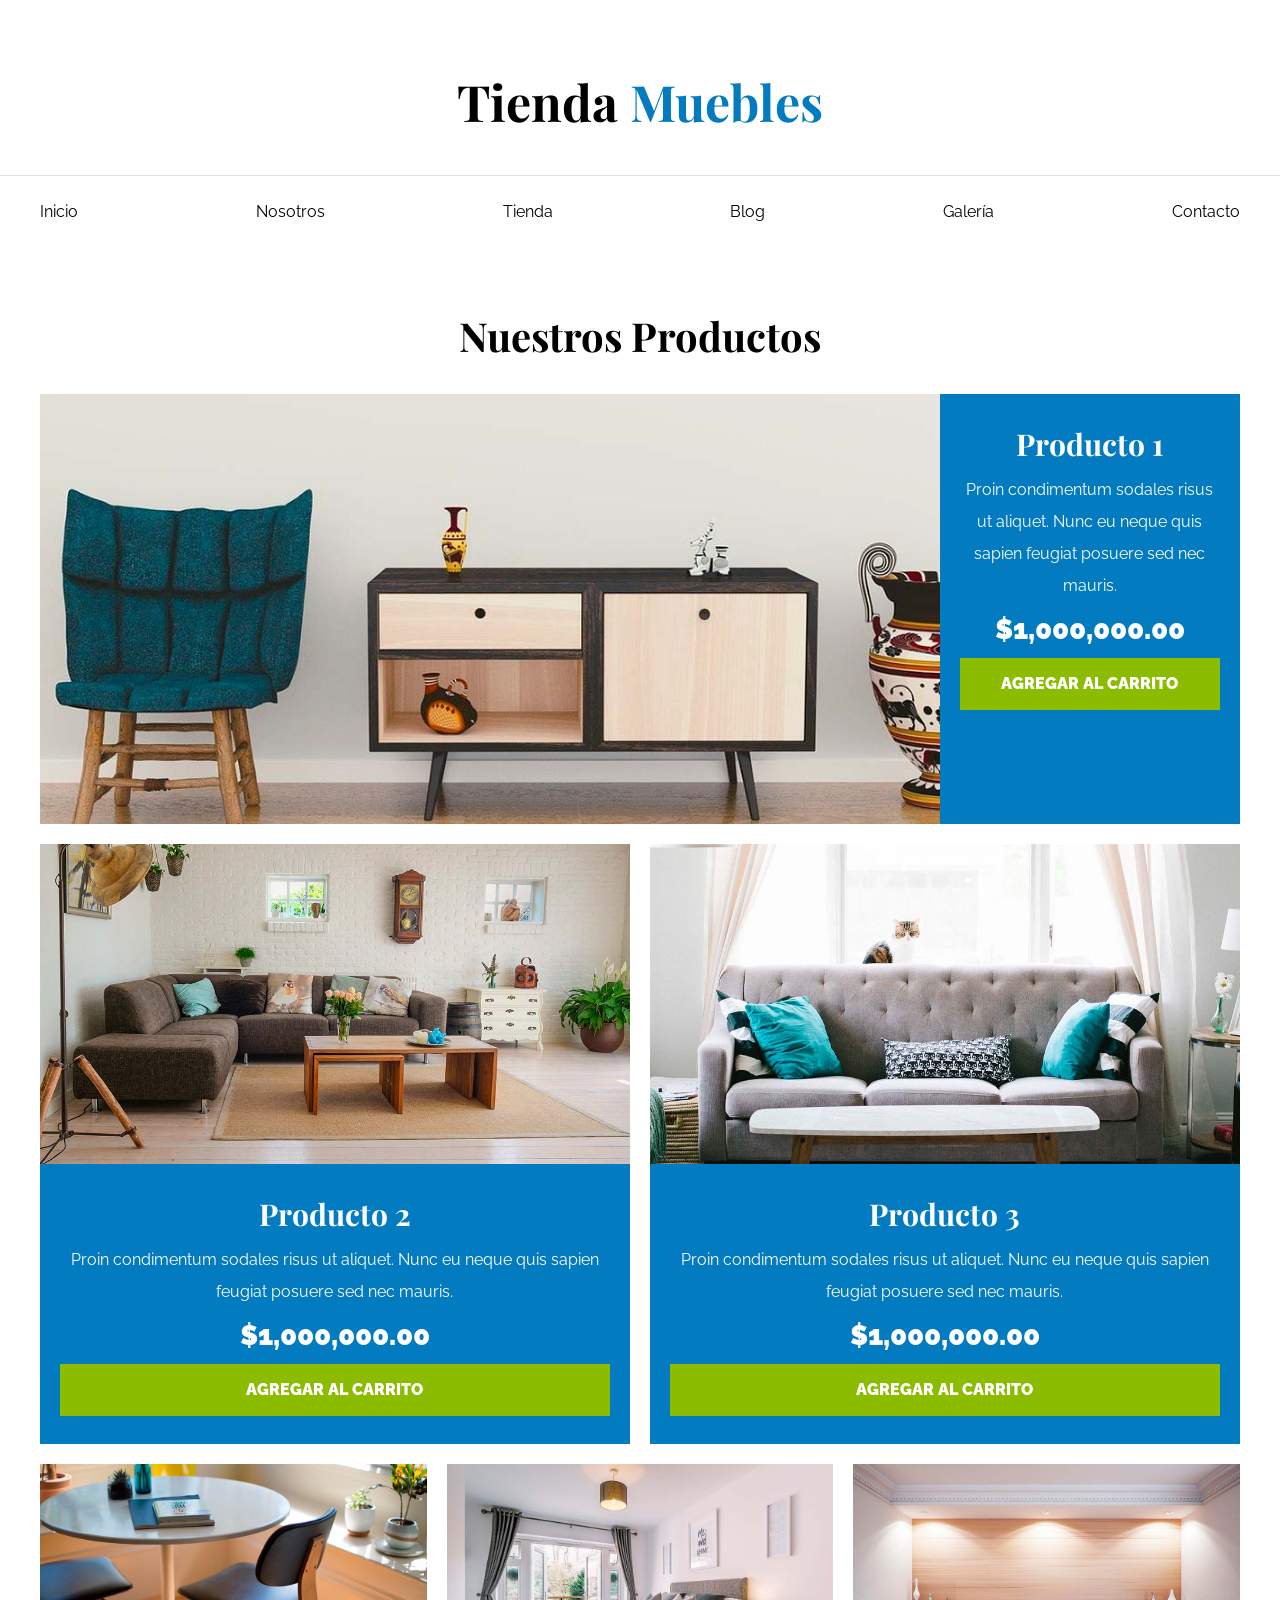
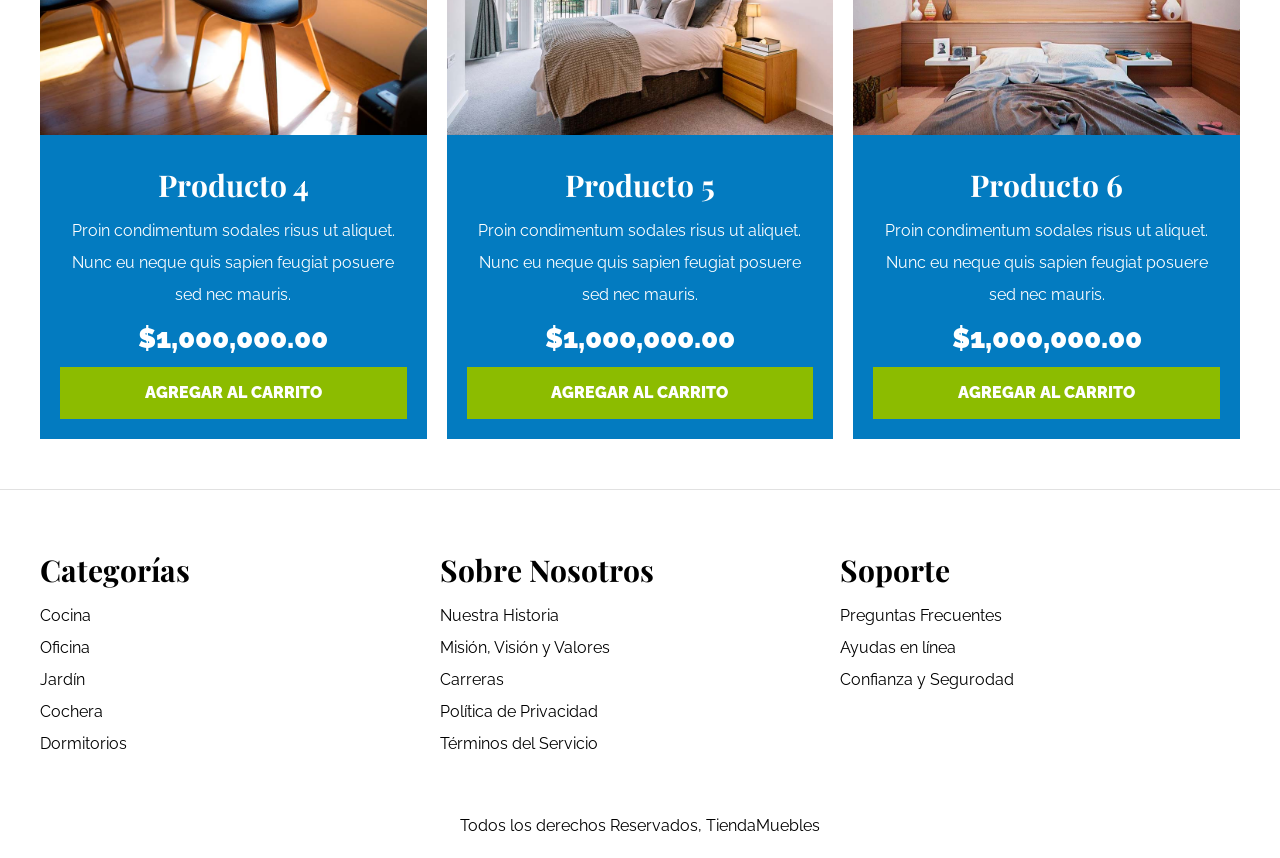
<file: pages/tienda.html>
<!DOCTYPE html>
<html lang="en">
<head>
    <meta charset="UTF-8">
    <meta name="viewport" content="width=device-width, initial-scale=1.0">
    <link rel="stylesheet" href="../style.css">

    <link rel="preconnect" href="https://fonts.googleapis.com">
    <link rel="preconnect" href="https://fonts.gstatic.com" crossorigin>
    <link href="https://fonts.googleapis.com/css2?family=Playfair+Display:ital,wght@0,400..900;1,400..900&family=Raleway:ital,wght@0,100..900;1,100..900&display=swap" rel="stylesheet">

    <link rel="icon" type="image/x-icon" href="../img/favicon.ico">
    <title>Ecommerce - Home</title>
</head>
<body>
    <header>
        <div class="nombre-pagina">
            <h1>Tienda <span class="blue-text">Muebles</span></h1>
        </div>
    </header>
    <div class="b-navegacion">
        <nav>
            <ul>
                <li class="list"><a class="link" href="../index.html">Inicio</a></li>
                <li class="list"><a class="link" href="nosotros.html">Nosotros</a></li>
                <li class="list"><a class="link" href="tienda.html">Tienda</a></li>
                <li class="list"><a class="link" href="blog.html">Blog</a></li>
                <li class="list"><a class="link" href="galeria.html">Galería</a></li>
                <li class="list"><a class="link" href="contacto.html">Contacto</a></li>
            </ul>
        </nav>
    </div>
<!-- INICIO DE CONTENIDO -->
    
    <section class="seccion">
        <h2>Nuestros Productos</h2>
        <div class="productos">
            <div class="product-1 product-hor">
                <img src="../img/producto1.jpg" alt="">
                <div class="blue-box">
                    <h3>Producto 1</h3>
                    <p>Proin condimentum sodales risus ut aliquet. Nunc eu neque quis sapien feugiat posuere sed nec mauris.</p>
                    <p class="precio">$1,000,000.00</p>
                    <a class="link agregar-carrito-btn" href="#">AGREGAR AL CARRITO</a>
                </div>
            </div>

            <div class="product-2 product-ver">
                <div class="img-prod">
                    <img src="../img/producto2.jpg" alt="">
                </div>

                <div class="blue-box">
                    <h3>Producto 2</h3>
                    <p>Proin condimentum sodales risus ut aliquet. Nunc eu neque quis sapien feugiat posuere sed nec mauris.</p>
                    <p class="precio">$1,000,000.00</p>
                    <a class="link agregar-carrito-btn" href="#">AGREGAR AL CARRITO</a>
                </div>
            </div>

            <div class="product-3 product-ver">
                <div>
                    <img src="../img/producto3.jpg" alt="">
                </div>

                <div class="blue-box">
                    <h3>Producto 3</h3>
                    <p>Proin condimentum sodales risus ut aliquet. Nunc eu neque quis sapien feugiat posuere sed nec mauris.</p>
                    <p class="precio">$1,000,000.00</p>
                    <a class="link agregar-carrito-btn" href="#">AGREGAR AL CARRITO</a>
                </div>
            </div>

            <div class="product-4">
                <div>
                    <img src="../img/producto4.jpg" alt="">
                </div>

                <div class="blue-box">
                    <h3>Producto 4</h3>
                    <p>Proin condimentum sodales risus ut aliquet. Nunc eu neque quis sapien feugiat posuere sed nec mauris.</p>
                    <p class="precio">$1,000,000.00</p>
                    <a class="link agregar-carrito-btn" href="#">AGREGAR AL CARRITO</a>
                </div>
            </div>

            <div class="product-5">
                <div>
                    <img src="../img/producto5.jpg" alt="">
                </div>
                <div class="blue-box">
                    <h3>Producto 5</h3>
                    <p>Proin condimentum sodales risus ut aliquet. Nunc eu neque quis sapien feugiat posuere sed nec mauris.</p>
                    <p class="precio">$1,000,000.00</p>
                    <a class="link agregar-carrito-btn" href="#">AGREGAR AL CARRITO</a>
                </div>
            </div>
            
            <div class="product-6">
                <div>
                    <img src="../img/producto6.jpg" alt="">
                </div>
                <div class="blue-box">
                    <h3>Producto 6</h3>
                    <p>Proin condimentum sodales risus ut aliquet. Nunc eu neque quis sapien feugiat posuere sed nec mauris.</p>
                    <p class="precio">$1,000,000.00</p>
                    <a class="link agregar-carrito-btn" href="#">AGREGAR AL CARRITO</a>
                </div>
            </div>
        </div>
    </section>

<!-- FIN DE CONTENIDO -->
    <footer>
        <div>
            <div>
                <h3>Categorías</h3>
                <ul>
                    <li class="list"><a class="link" href="#">Cocina</a></li>
                    <li class="list"><a class="link" href="#">Oficina</a></li>
                    <li class="list"><a class="link" href="#">Jardín</a></li>
                    <li class="list"><a class="link" href="#">Cochera</a></li>
                    <li class="list"><a class="link" href="#">Dormitorios</a></li>
                </ul>
            </div>
            <div>
                <h3>Sobre Nosotros</h3>
                <ul>
                    <li class="list"><a class="link" href="#">Nuestra Historia</a></li>
                    <li class="list"><a class="link" href="#">Misión, Visión y Valores</a></li>
                    <li class="list"><a class="link" href="#">Carreras</a></li>
                    <li class="list"><a class="link" href="#">Política de Privacidad</a></li>
                    <li class="list"><a class="link" href="#">Términos del Servicio</a></li>
                </ul>
            </div>
            <div>
                <h3>Soporte</h3>
                <ul>
                    <li class="list"><a class="link" href="#">Preguntas Frecuentes</a></li>
                    <li class="list"><a class="link" href="#">Ayudas en línea</a></li>
                    <li class="list"><a class="link" href="#">Confianza y Segurodad</a></li>
                </ul>
            </div>
        </div>
        <div class="rights">
            <p>Todos los derechos Reservados, TiendaMuebles</p>
        </div>
    </footer>
</body>
</html>
</file>
<file: style.css>
* {
    box-sizing: border-box;
    margin: 0;
    padding: 0;
}
:root {
    --color-black: #000;
    --color-white: #fff;
    --color-blue: #037bc0;
    --color-dark-blue: #005485;
    --color-green: #8cbc00;
    --font-family-text: 'Raleway', sans-serif;
    --font-family-titles: 'Playfair Display', serif;
}
body {
    font-family: var(--font-family-text);
}

/* ------------------------------------------------HEADER y NAV-------------------------------------------------------- */
header{
    /* display: flex; */
    /* flex-direction: column; */
    /* justify-content: space-between; */
    text-align: center;
    border-bottom: 1px solid #e1e1e1;
}

.nombre-pagina {
    margin-top: 68px;
    margin-bottom: 40px;
    font-size: 25px;
}
.blue-text {
    color: var(--color-blue);
}
h1, h2, h3 {
    font-family: var(--font-family-titles);
}

.b-navegacion ul {
    display: flex;
    flex-direction: row;
    justify-content: space-between;
    gap:10px;
    align-items: center;
    margin: 0 auto;
    max-width: 1200px;
    /* font-family: var(--font-family-text); */
    padding: 26px 0;
}

.list {
    list-style: none;
}
.link {
    text-decoration: none;
    color: var(--color-black);
}
/* -------------------------------------------------------------------------------------------------------------------- */


/* ---------------------------------------------------BANNER----------------------------------------------------------- */
.banner-principal {
    background-image: url('img/principal.jpg');
    background-size: cover;
    background-position: center;
    width: 100%;
    height: 550px;
}

.seccion {
    display: block;
    margin: 0 auto;
    padding: 50px 0;
    max-width: 1200px;
}

h2 {
    font-size: 40px;
    text-align: center;
    padding: 12px 0;
    margin-bottom: 20px;
}
/* -------------------------------------------------------------------------------------------------------------------- */


/* ---------------------------------------------CATEGORIAS------------------------------------------------------------- */
img {
    width: 100%;
}
.categorias {
    display: flex;
    justify-content: space-between;
    gap:20px;
    align-items: center;
}
.categoria-item { /* Si no pongo esto, aparece un pequeño gap entre la imagen y el nombre de la Categoría (No se por qué, no le he puesto ningun gap y cuando trato de seleccionarlo no reconoce ningun elemento, eso como si no hubiera nada ahi ._.) */
    display: flex;
    flex-direction: column;
    justify-content: space-between;
}
.categoria-item a{
    padding: 20px;
    font-size: 20px;
    display: block;
    text-align: center;
}
.categoria-item a:hover {
    background-color: var(--color-blue);
    border-bottom-right-radius: 10px;
    color: var(--color-white);
}
/* -------------------------------------------------------------------------------------------------------------------- */


/* --------------------------------------------------SOBRE NOSOTROS---------------------------------------------------- */
.seccion-nosotros {
    display: flex;
    background-image: url('img/nosotros.jpg');
    background-size: 1600px;
    background-position: left;
    /* width: 100%; */
    height: 540px;
}
.seccion-nosotros > div {
    width: 50%;
}
.sobre-nosotros{
    background-color: var(--color-blue);
    color: var(--color-white);
    display: flex; /* Esto no me deja reciclarlo para los cuadros azules de abajo */
    padding: 20px;
}
.sobre-nosotros-texto{
    margin: auto 30px;
    width: 550px;
    height: 350px;
    padding: 50px;
}
.sobre-nosotros h2 {
    text-align: left;
}
p {
    line-height: 2;
}
/* -------------------------------------------------------------------------------------------------------------------- */


/* -----------------------------------------------NUESTROS PRODUCTOS--------------------------------------------------- */
.productos {
    display: grid;
    grid-template-columns: repeat(6, minmax(0, 1fr)); /* Con minmax se obliga a que las celdas midan lo mismo :o */
    /* grid-template-rows: repeat(3, 400px); */
    gap: 20px;
}

.blue-box {
    background-color: var(--color-blue);
    color: var(--color-white);
    padding: 20px;
    text-align: center;
    line-height: 2;
}

.product-hor {
    display: grid;
    grid-template-columns: 3fr 1fr;
    height: 430px;
}
.product-ver {
    display: flex;
    flex-direction: column;
    justify-content: space-between;
    height: 600px;
}
.product-ver > div {
    height: 280px;
}

.product-1 {
    grid-column: 1/7;
}
.product-1 img {
    height: 100%;
    object-fit: cover;
    object-position: center;
    overflow: hidden;
}

h3 {
    font-size: 30px;
}

.precio {
    font-weight: 900;
    font-size: 28px;
}

.agregar-carrito-btn {
    background-color: var(--color-green);
    font-weight: 900;
    font-size: 16px;
    padding: 10px;
    text-align: center;
    color: var(--color-white);
    line-height: 2;
    display: block; /* Esto permite que el line-height le afecte y cree un mayor espacio entre las letras */
    transition: background-color 0.5s ease;
}
.agregar-carrito-btn:hover {
    background-color: #769c02;
    transition: background-color 0.5s ease; /* Esto es para que al poner el mouse encima cambie de color lentamente */
}

.product-ver img {
    object-fit: cover;
    object-position: 0 -50px;
    overflow: clip;
}
.product-2 {
    grid-column: 1/4;
    grid-row: 2/3;
}
.product-3 {
    grid-column: 4/7;
    grid-row: 2/3;
}
.product-4 {
    grid-column: 1/3;
    grid-row: 3/4;
}
.product-5 {
    grid-column: 3/5;
    grid-row: 3/4;
}
.product-6 {
    grid-column: 5/7;
    grid-row: 3/4;
}

.product-4 img, .product-5 img, .product-6 img {
    object-fit: cover;
    object-position: 0 0px;
    overflow: clip;
    display: block; /* Esto eliminó un pequeño gap de 1pixel que no lograba quitar */
}


footer {
    border-top: 1px solid #e1e1e1;
    padding-top: 50px;
}
footer > div {
    margin: 0 auto;
    max-width: 1200px;
    display: grid;
    grid-template-columns: repeat(3, 1fr);
    line-height: 2;
}

.rights {
    margin-top: 50px;
    margin-bottom: 16px;
    display: block;
    text-align: center;
}

/* -----------------------------------------------PAGINA: NOSOTROS--------------------------------------------------- */
.nosotros {
    display: flex;
    gap: 40px;
}
.nosotros div {
    flex: 1;
    /* Para centrar el texto */
    display: flex;
    flex-direction: column;
    justify-content: center;
}
.nosotros p, .blog p {
    margin: 16px 0;
}

/* -----------------------------------------------PAGINA: BLOG------------------------------------------------------- */
.blog {
    display: grid;
    grid-template-columns: 2fr 1fr;
    column-gap: 40px;
}
.blog h2 {
    text-align: left;
}
.blog img {
    display: block; /* Esto quita el pequeño gap que hay entre la imagen y el div */
}

.creditos {
    display: flex;
    justify-content: space-between;
    font-weight: 700;
    /* margin: 20px 0; */
}
article {
    padding-bottom: 40px;
}
.articulo-texto {
    padding: 20px;
}
.articulo-texto a {
    width: 300px;
}
.articulo-blog {
    border-bottom: 2px solid #e1e1e1;
}
.articulo-blog:last-of-type { /* Con esto puedo darle instrucciones al ultimo elemento de un grupo con esta clase, en este caso estoy poniendo que no tenga línea al final */
    border-bottom: none;
}
aside {
    line-height: 2;
}
aside ul {
    margin: 16px 0;
    padding-left: 40px;
}

/* -----------------------------------------------PAGINA: GALERÏA------------------------------------------------------- */
.galeria {
    display: grid;
    grid-template-columns: repeat(3, 1fr);
    grid-template-rows: repeat(3, 400px);
    gap: 20px;
}
.galeria div {
    overflow: hidden;
}
.galeria img {
    height: 100%; /* Importante para que las imagenes no se salgan */
    display: block;
    object-fit: cover;
    object-position: center;
}

/* -----------------------------------------------PAGINA: CONTACTO------------------------------------------------------- */
legend {
    background-color: var(--color-dark-blue);
    color: var(--color-white);
    text-align: center;
    font-weight: 900;
    width: 95%;
    padding: 10px 0;
}
form {
    width: 600px;
    margin: 0 auto;
    line-height: 2;
}

label {
    width: 100px;
    margin-left: 8px;
}

.form-contactanos input[type="text"],
.form-contactanos textarea,
.form-contactanos select {
    width: 480px;
    padding: 10px;
    border: 1px solid #e1e1e1;
    font-size: 16px;
}

.form-contactanos fieldset > div {
    display: flex;
    margin: 25px 10px 25px 0;
}

.form-contactanos fieldset {
    padding: 20px 0;
    margin: 20px 0;
}
.form-contactanos textarea {
    height: 225px;
}

.form-contactanos button {
    border: none;
    line-height: 1;
}
</file>
